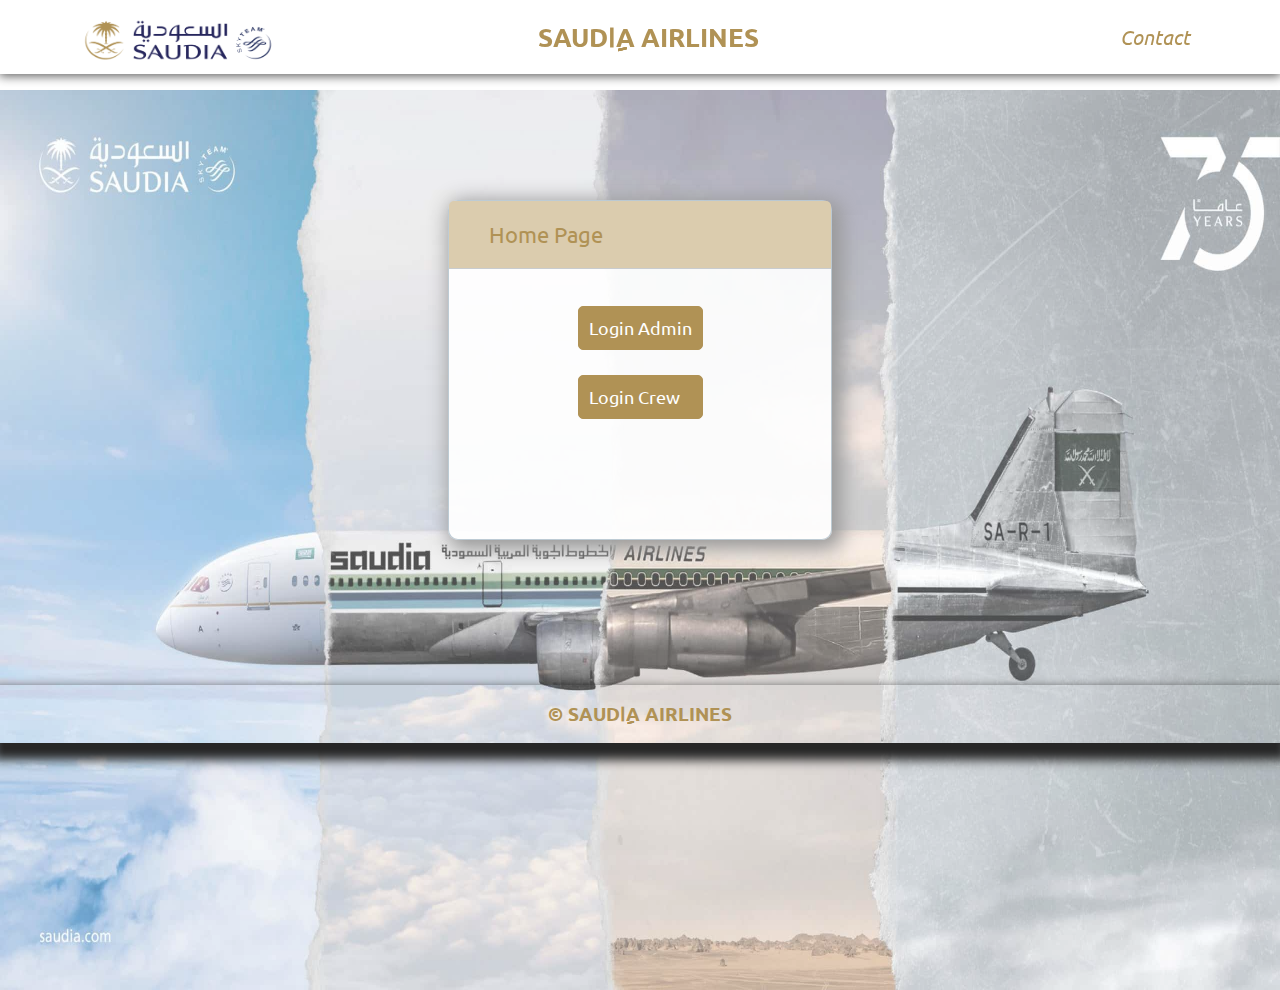
<file: index.html>
<!DOCTYPE html>
<html lang="en">

<head>
    <meta charset="UTF-8" />
    <meta http-equiv="X-UA-Compatible" content="IE=edge" />
    <meta name="viewport" content="width=device-width, initial-scale=1.0" />
    <title>Login</title>
    <link rel="stylesheet" href="css/main.css" />
    <link rel="stylesheet" href="https://cdnjs.cloudflare.com/ajax/libs/font-awesome/4.7.0/css/font-awesome.min.css">

    <style>
        a {
            text-decoration: none;
        }
    </style>
</head>

<body>

    <img class="back-img" src="image/السعودية-scaled-1.jpg" alt="" srcset="">
    <header class="header2">
        <nav class="container">
            <img src="image/SaudiaLugo.png" alt="SaudiaLugo" width="200" height="50">
            <h1>SAUDIِِِِA AIRLINES</h1>


            <div class="dropdown">
                <button class="dropbtn">
          <i class="i1">Contact</i>
        </button>
                <div class="dropdown-content">
                    <a href="#"><i class="fa fa-comment-o"
              style="font-size:20px; display: inline; padding-right: 5px;"></i>Email</a>
                    <a href="#"><i class="fa fa-folder-open-o" style="font-size:20px"></i> Github</a>
                </div>
            </div>

        </nav>
    </header>


    <main>
        <div class="card-header">
            Home Page
        </div>
        <form>

            <a href="AdminLogin.html" class="input1 btn">Login Admin</a>
            <a href="CrewLogin.html" class="input1 btn">Login Crew</a>

            <br /><br />
        </form>

    </main>

    <footer class="login-footer">
        <nav class="container">
            <h3>© SAUDIِِِِA AIRLINES</h3>
        </nav>
    </footer>

</body>

</html>
</file>
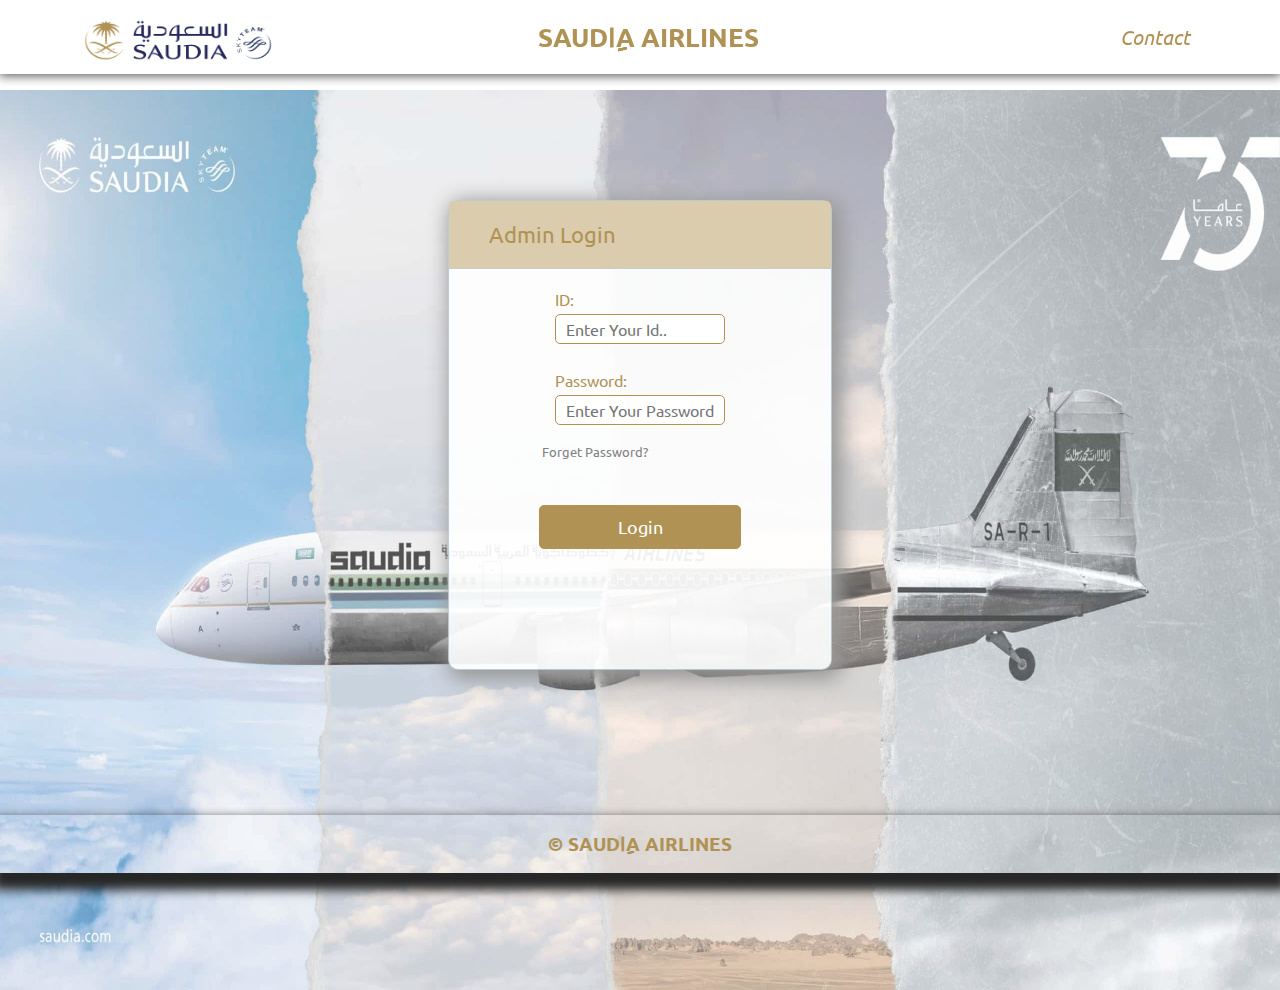
<file: AdminLogin.html>
<!DOCTYPE html>
<html lang="en">

<head>
    <meta charset="UTF-8" />
    <meta http-equiv="X-UA-Compatible" content="IE=edge" />
    <meta name="viewport" content="width=device-width, initial-scale=1.0" />
    <title>Login</title>
    <link rel="stylesheet" href="css/main.css" />
    <link rel="stylesheet" href="https://cdnjs.cloudflare.com/ajax/libs/font-awesome/4.7.0/css/font-awesome.min.css">
</head>

<body>

    <img class="back-img" src="image/السعودية-scaled-1.jpg" alt="" srcset="">
    <header class="header2">
        <nav class="container">
            <img src="image/SaudiaLugo.png" alt="SaudiaLugo" width="200" height="50">
            <h1>SAUDIِِِِA AIRLINES</h1>


            <div class="dropdown">
                <button class="dropbtn">
          <i class="i1">Contact</i>
        </button>
                <div class="dropdown-content">
                    <a href="#"><i class="fa fa-comment-o"
              style="font-size:20px; display: inline; padding-right: 5px;"></i>Email</a>
                    <a href="#"><i class="fa fa-folder-open-o" style="font-size:20px"></i> Github</a>

                </div>
            </div>

        </nav>
    </header>


    <main>
        <div class="card-header">
            Admin Login
        </div>
        <!-- alert -->
        <div class="alert" id="alert">
            <span class="closebtn">&times;</span>
        </div>


        <form method="POST" action="php/login.inc.php">
            <!-- <h1>Admin Login</h1> -->

            <div>
                <label class="label1">ID:</label>
                <input type="text" id="id" placeholder="Enter Your Id.." name="id" />
            </div>

            <div>
                <label class="label1">Password:</label>
                <input type="password" id="password" placeholder="Enter Your Password.." name="password" />
            </div>

            <a href="">Forget Password?</a>
            <br />

            <button class="input1" type="submit" value="Login" id="submit">Login</button>

            <br /><br />
        </form>

    </main>

    <footer class="login-footer">
        <nav class="container">
            <h3>© SAUDIِِِِA AIRLINES</h3>
        </nav>
    </footer>
    <script src="JavaScript/Admin-Login.js"></script>
</body>

</html>
</file>
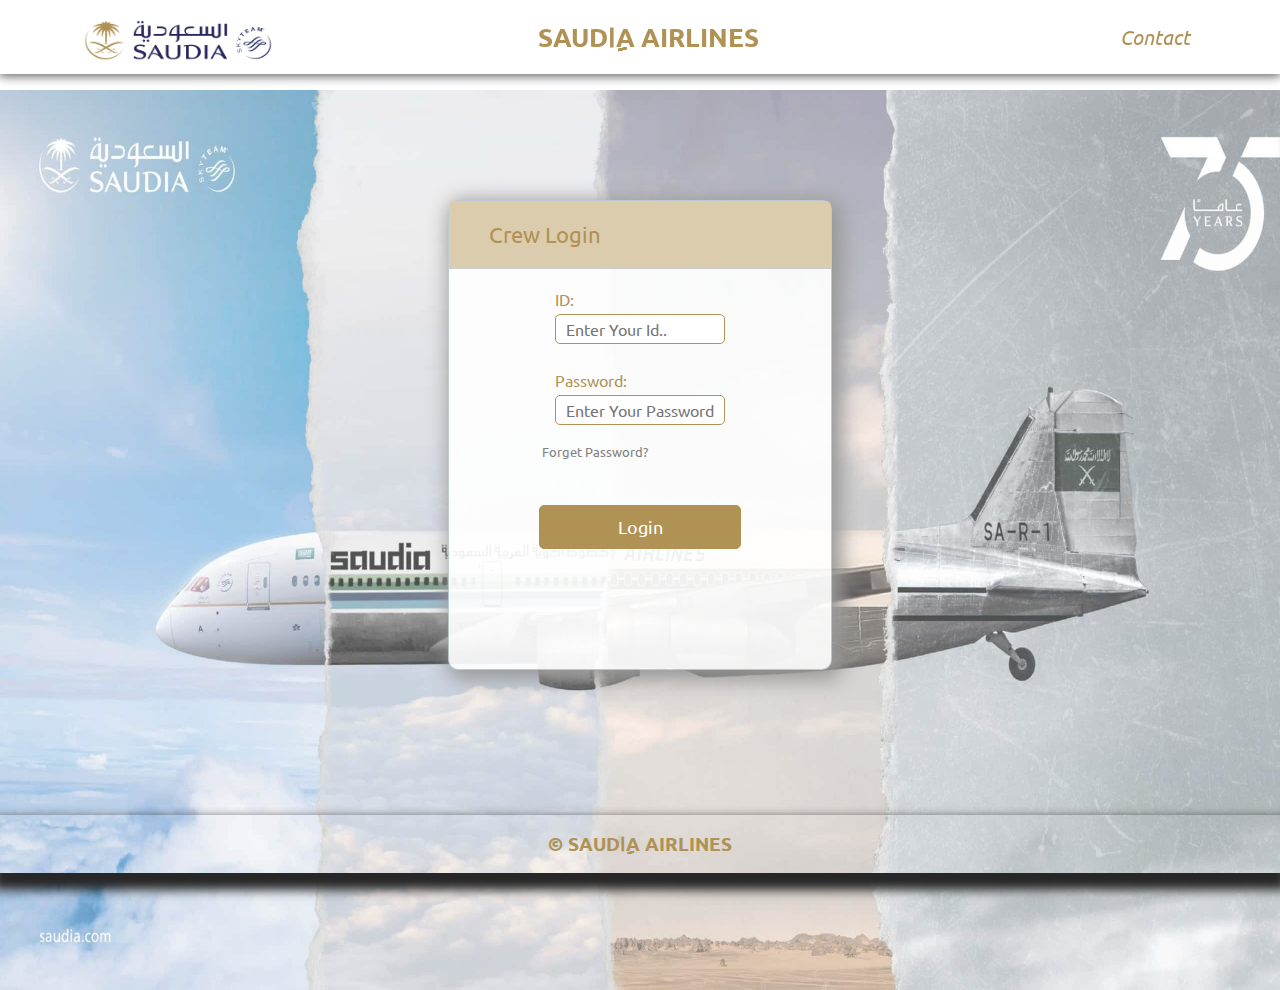
<file: CrewLogin.html>
<!DOCTYPE html>
<html lang="en">

<head>
    <meta charset="UTF-8" />
    <meta http-equiv="X-UA-Compatible" content="IE=edge" />
    <meta name="viewport" content="width=device-width, initial-scale=1.0" />
    <title>Login</title>
    <link rel="stylesheet" href="css/main.css" />
    <link rel="stylesheet" href="https://cdnjs.cloudflare.com/ajax/libs/font-awesome/4.7.0/css/font-awesome.min.css">
</head>

<body>

    <img class="back-img" src="image/السعودية-scaled-1.jpg" alt="" srcset="">
    <header class="header2">
        <nav class="container">
            <img src="image/SaudiaLugo.png" alt="SaudiaLugo" width="200" height="50">
            <h1>SAUDIِِِِA AIRLINES</h1>


            <div class="dropdown">
                <button class="dropbtn">
            <i class="i1">Contact</i>
          </button>
                <div class="dropdown-content">
                    <a href="#"><i class="fa fa-comment-o" style="font-size:20px; display: inline; padding-right: 5px;"></i>Email</a>
                    <a href="#"><i class="fa fa-folder-open-o"style="font-size:20px"></i> Github</a>

                </div>
            </div>

        </nav>
    </header>


    <main>
        <div class="card-header">
            Crew Login
        </div>
        <!-- alert -->
        <div class="alert" id="alert">
            <span class="closebtn">&times;</span>
        </div>


        <form method="POST" action="php/login.inc.php">
            <!-- <h1>Crew Login</h1> -->

            <div>
                <label class="label1">ID:</label>
                <input type="text" id="id" placeholder="Enter Your Id.." name="id" />
            </div>

            <div>
                <label class="label1">Password:</label>
                <input type="password" id="password" placeholder="Enter Your Password.." name="password" />
            </div>

            <a href="">Forget Password?</a>
            <br />

            <button class="input1" type="submit" value="Login" id="submit">Login</button>

            <br /><br />
        </form>

    </main>

    <footer class="login-footer">
        <nav class="container">
            <h3>© SAUDIِِِِA AIRLINES</h3>
        </nav>
    </footer>
    <script src="JavaScript/Crew-Login.js"></script>
</body>

</html>
</file>
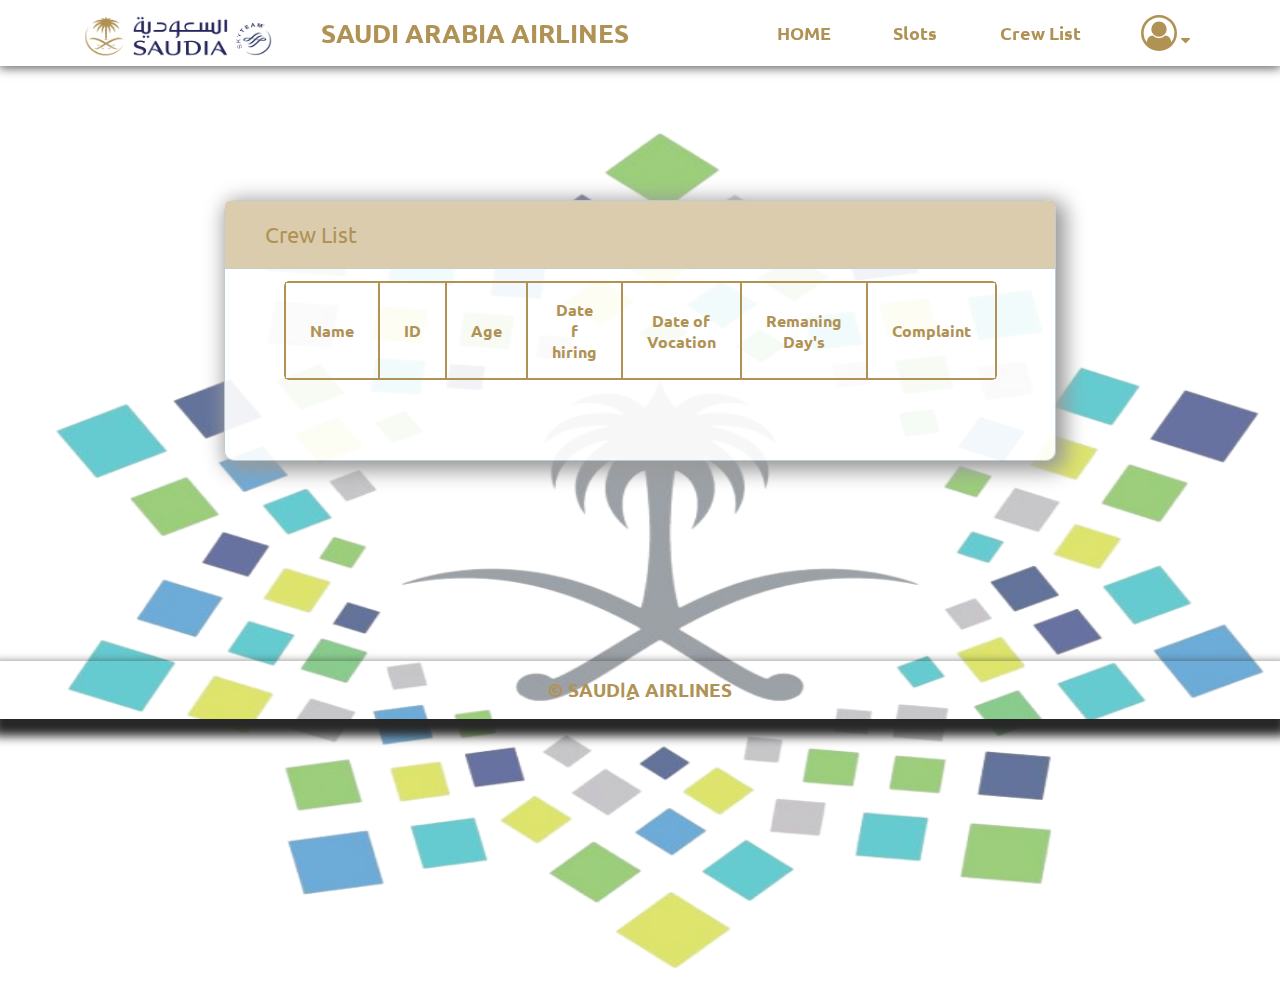
<file: html/AdminControl.html>
<!DOCTYPE html>
<html lang="en">

<head>
    <meta charset="UTF-8" />
    <meta http-equiv="X-UA-Compatible" content="IE=edge" />
    <meta name="viewport" content="width=device-width, initial-scale=1.0" />
    <title>Table arrangement</title>
    <link rel="stylesheet" href="../css/main.css" />
    <link rel="stylesheet" href="https://cdnjs.cloudflare.com/ajax/libs/font-awesome/4.7.0/css/font-awesome.min.css" />
</head>

<body>
    <img class="back-img" src="../image/image-removebg.png" alt="" srcset="" />
    <header class="header1">
        <nav class="container">
            <img src="../image/SaudiaLugo.png" alt="SaudiaLugo" width="200" height="50" />
            <h1>SAUDI ARABIA AIRLINES</h1>
            <a href="ProfileAdmin.html">HOME</a>
            <a href="TableArrangement.html">Slots</a>
            <a href="AdminControl.html">Crew List</a>

            <div class="dropdown">
                <button class="dropbtn">
          <i class="fa fa-user-circle-o" style="font-size: 36px"></i>
          <i class="fa fa-caret-down"></i>
        </button>
                <div class="dropdown-content">
                    <a href="ProfileAdmin.html"><i class="fa fa-info"
                    style="font-size: 20px; display: inline; padding-right: 5px"> Profile</i></a>
                    <a href="../index.html"><i class="fa fa-sign-out"     style="font-size: 20px; display: inline; padding-right: 5px"></i> Logout</a>
                </div>
            </div>
        </nav>
    </header>

    <main class="main1">
        <div class="card-header">
            Crew List
        </div>
        <table id="Table1">
            <tbody>

                <tr>
                    <th>Name</th>
                    <th>ID</th>
                    <th>Age</th>
                    <th>Date f hiring</th>
                    <th>Date of Vocation</th>
                    <th>Remaning Day's</th>
                    <th>Complaint</th>
                </tr>

            </tbody>

        </table>

    </main>

    <footer>
        <nav class="container">
            <h3>© SAUDIِِِِA AIRLINES</h3>
        </nav>
    </footer>

    <script src="../JavaScript/adminControl.js"></script>
</body>

</html>
</file>
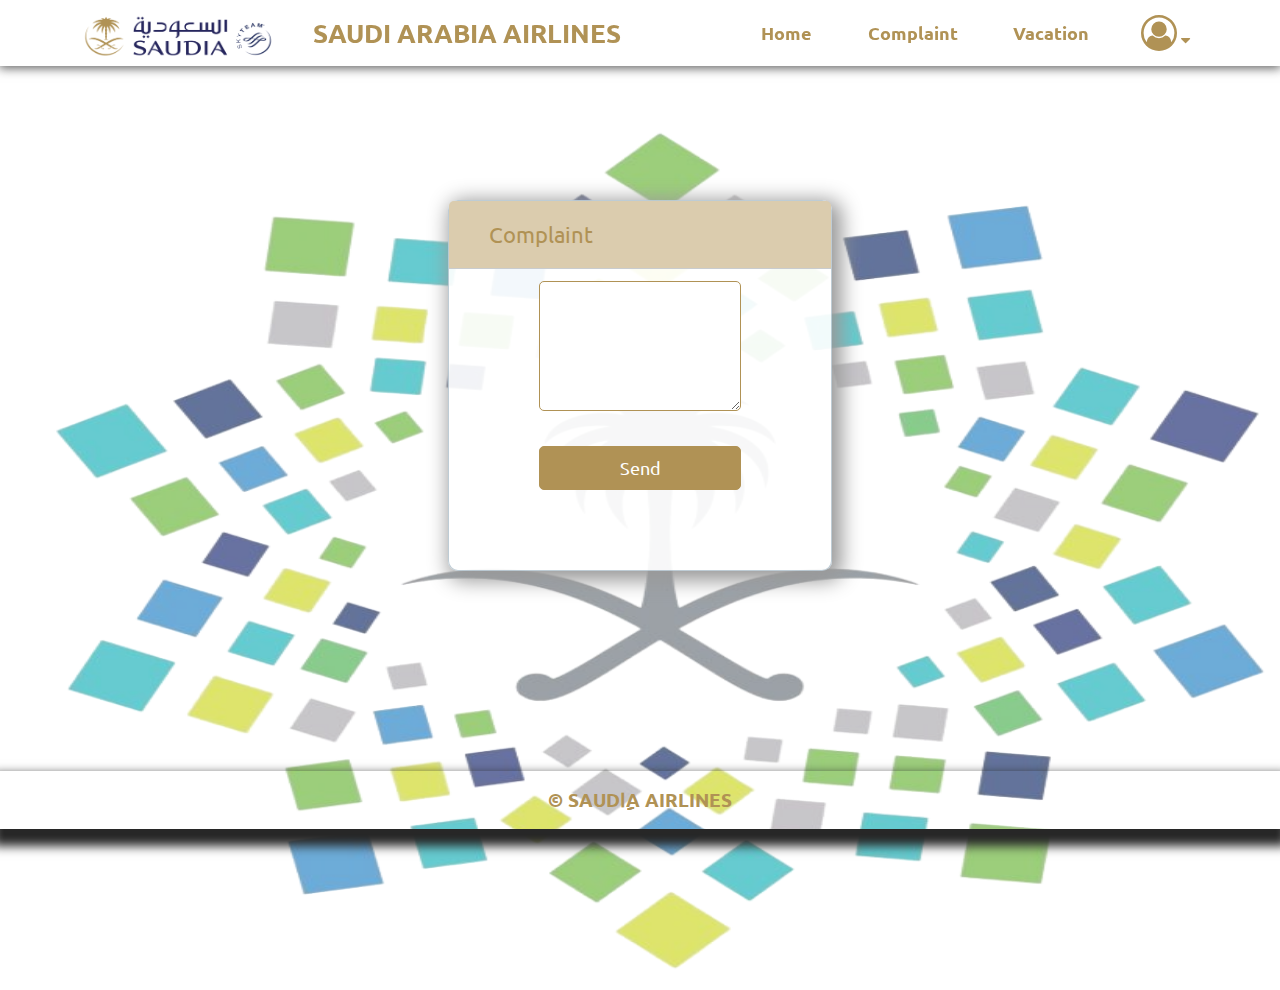
<file: html/Complaint.html>
<!DOCTYPE html>
<html lang="en">

<head>
    <meta charset="UTF-8">
    <meta http-equiv="X-UA-Compatible" content="IE=edge">
    <meta name="viewport" content="width=device-width, initial-scale=1.0">
    <title>Comolaint</title>
    <link rel="stylesheet" href="../css/main.css">
    <link rel="stylesheet" href="https://cdnjs.cloudflare.com/ajax/libs/font-awesome/4.7.0/css/font-awesome.min.css">
</head>

<body>
    <img class="back-img" src="../image/image-removebg.png" alt="" srcset="" />
    <header class="header1">
        <nav class="container">
            <img src="../image/SaudiaLugo.png" alt="SaudiaLugo" width="200" height="50" />
            <h1>SAUDI ARABIA AIRLINES</h1>
            <a href="Profile.html">Home</a>
            <a href="Complaint.html">Complaint</a>
            <a href="SendRequest.html">Vacation</a>

            <div class="dropdown">
                <button class="dropbtn"><i class="fa fa-user-circle-o" style="font-size:36px"></i>
                  <i class="fa fa-caret-down"></i>
                </button>
                <div class="dropdown-content">
                    <a href="Profile.html"><i class="fa fa-info" style="font-size: 20px; display: inline; padding-right: 5px" ></i >Profile</a>
                    <a href="../index.html"><i class="fa fa-sign-out" style="font-size: 20px; display: inline; padding-right: 5px"></i>Logout</a >
        
                </div>
              </div>
            
        </nav>
    </header>
    
   <main>
    <div class="card-header">
    Complaint
    </div>

     <form>

  
  <!-- <input type="text" id="comp" placeholder="Enter Your Comolaint.." name="comp"><br><br> -->

  <textarea id="w3review" name="w3review" rows="6" cols="50">
    </textarea>

  <button input class="input1" type="submit" value="Send">Send</button>
</form>
  </main>

  <footer>
    <nav class="container">
        <h3>© SAUDIِِِِA AIRLINES</h3>     
    </nav>
</footer>
</body>
</html>
</file>
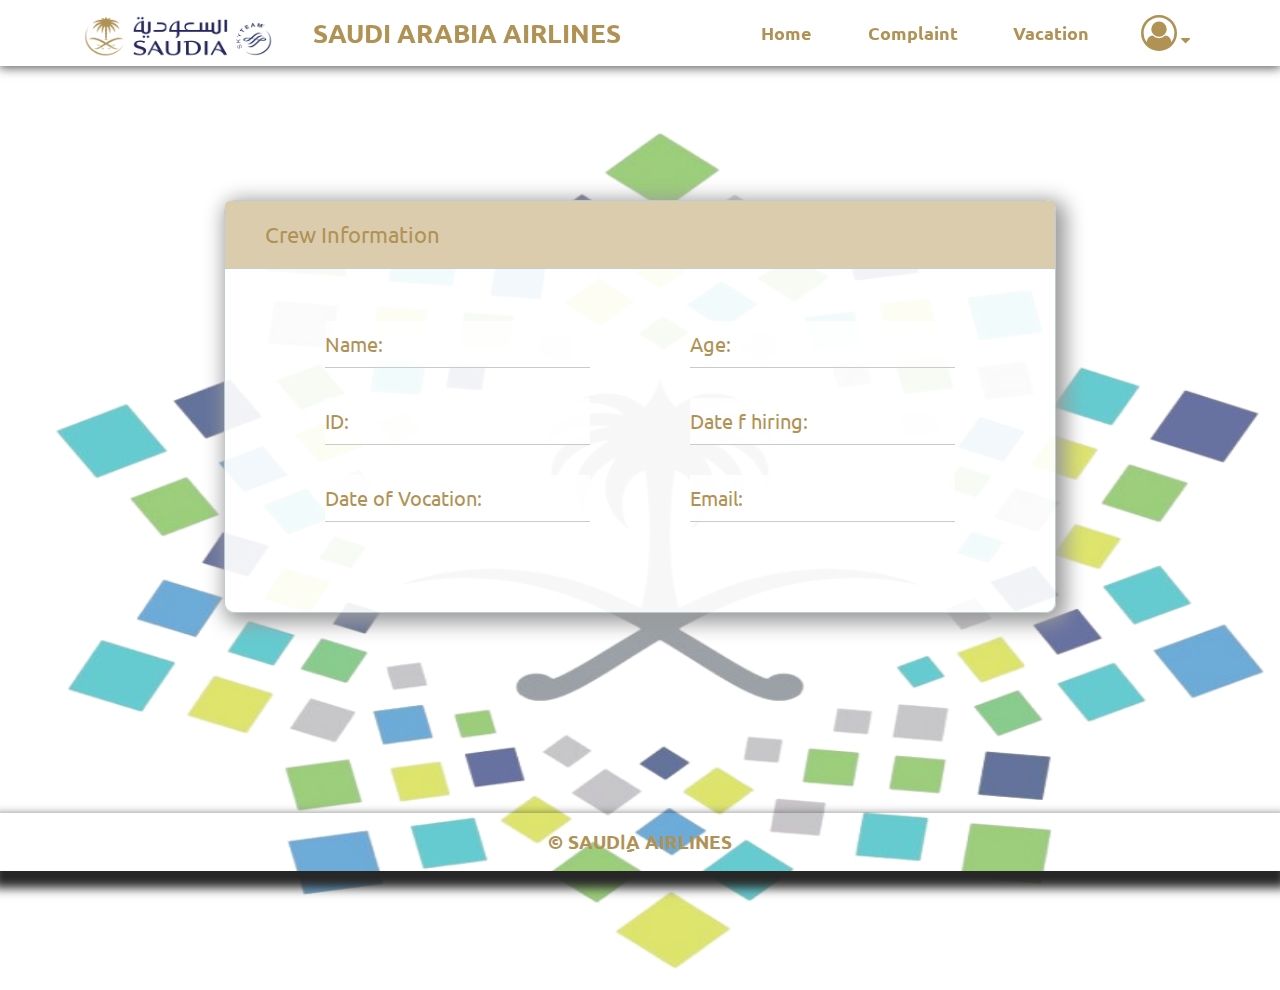
<file: html/Profile.html>
<!DOCTYPE html>
<html lang="en">
  <head>
    <meta charset="UTF-8" />
    <meta http-equiv="X-UA-Compatible" content="IE=edge" />
    <meta name="viewport" content="width=device-width, initial-scale=1.0" />
    <title>Profile</title>
    <link rel="stylesheet" href="../css/main.css" />
    <link
      rel="stylesheet"
      href="https://cdnjs.cloudflare.com/ajax/libs/font-awesome/4.7.0/css/font-awesome.min.css"
    />
  </head>
  <body>
    <img class="back-img" src="../image/image-removebg.png" alt="" srcset="" />
    <header class="header1">
      <nav class="container">
        <img src="../image/SaudiaLugo.png" alt="SaudiaLugo" width="200" height="50" />
        <h1>SAUDI ARABIA AIRLINES</h1>
        <a href="Profile.html">Home</a>
        <a href="Complaint.html">Complaint</a>
        <a href="SendRequest.html">Vacation</a>

        <div class="dropdown">
          <button class="dropbtn">
            <i class="fa fa-user-circle-o" style="font-size: 36px"></i>
            <i class="fa fa-caret-down"></i>
          </button>
          <div class="dropdown-content">
            <a href="Profile.html" ><i class="fa fa-info" style="font-size: 20px; display: inline; padding-right: 5px" ></i >Profile</a>
              <a href="../index.html"><i class="fa fa-sign-out" style="font-size: 20px"></i> Logout</a >
          </div>
        </div>
      </nav>
    </header>

    <main class="main1">
      <div class="card-header">
        Crew Information
      </div>

      <div class="grid-container">
        <div class="item1" id="name">Name:</div>
        <div class="item2" id="age">Age:</div>
        <div class="item3" id="id">ID:</div>
        <div class="item4" id="Hdate">Date f hiring:</div>
        <div class="item5" id="Vdate">Date of Vocation: </div>
        <div class="item6" id="email">Email: </div>
      </div>
    </main>

    <footer>
      <nav class="container">
        <h3>© SAUDIِِِِA AIRLINES</h3>
      </nav>
    </footer>
  
    <script src="../JavaScript/profile.js"></script>
  </body>
</html>
</file>
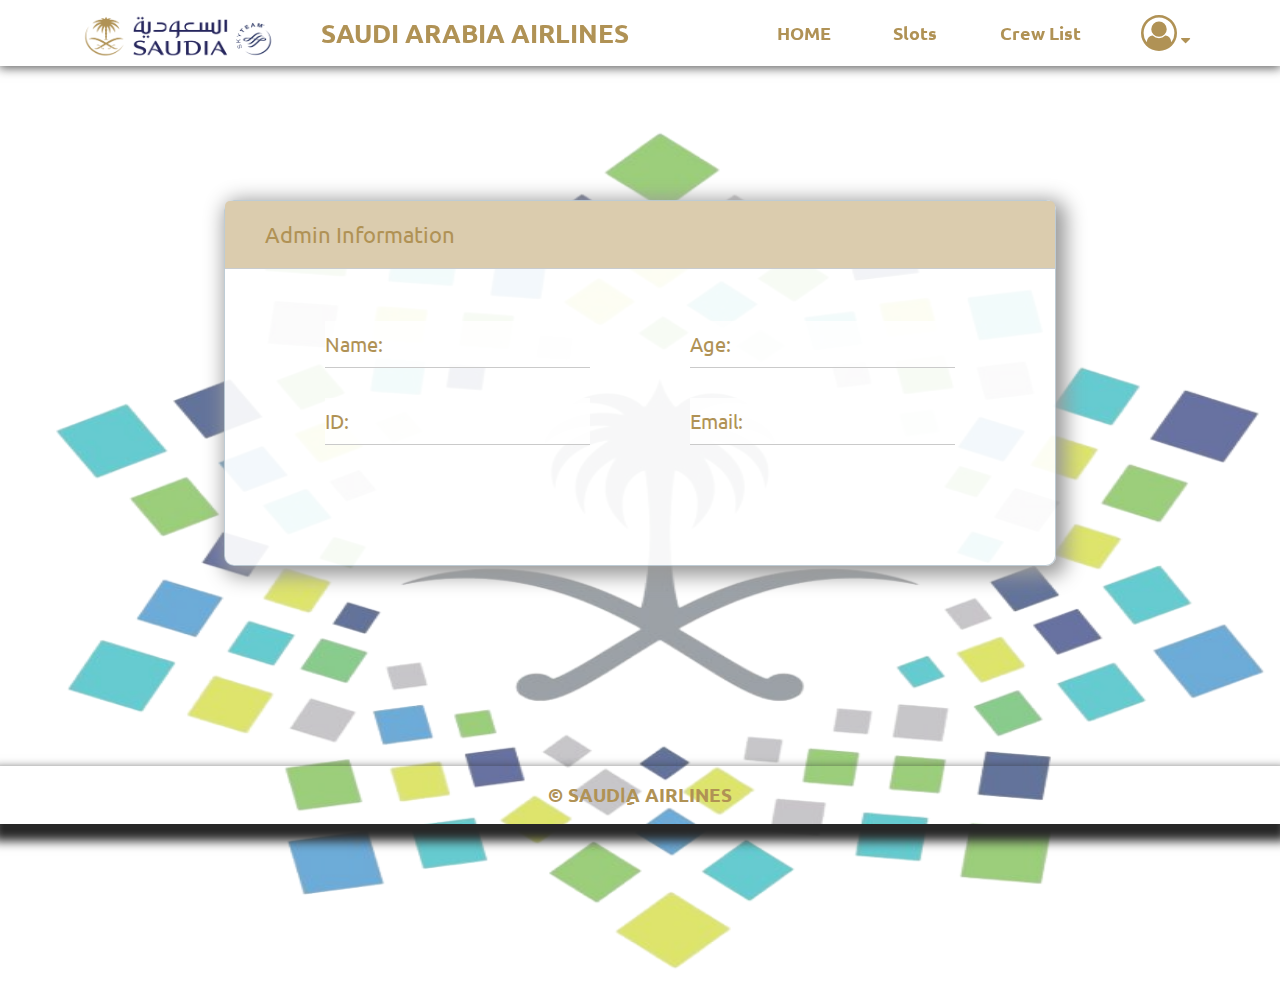
<file: html/ProfileAdmin.html>
<!DOCTYPE html>
<html lang="en">

<head>
    <meta charset="UTF-8" />
    <meta http-equiv="X-UA-Compatible" content="IE=edge" />
    <meta name="viewport" content="width=device-width, initial-scale=1.0" />
    <title>Profile-admin</title>
    <link rel="stylesheet" href="../css/main.css" />
    <link rel="stylesheet" href="https://cdnjs.cloudflare.com/ajax/libs/font-awesome/4.7.0/css/font-awesome.min.css" />
</head>

<body>

    <img class="back-img" src="../image/image-removebg.png" alt="" srcset="" />
    <header class="header1">
        <nav class="container">
            <img src="../image/SaudiaLugo.png" alt="SaudiaLugo" width="200" height="50" />
            <h1>SAUDI ARABIA AIRLINES</h1>
            <a href="ProfileAdmin.html">HOME</a>

            <a href="TableArrangement.html">Slots</a>
            <a href="AdminControl.html">Crew List</a>

            <div class="dropdown">
                <button class="dropbtn">
          <i class="fa fa-user-circle-o" style="font-size: 36px"></i>
          <i class="fa fa-caret-down"></i>
        </button>
                <div class="dropdown-content">
                    <a href="ProfileAdmin.html"><i class="fa fa-info"
            style="font-size: 20px; display: inline; padding-right: 5px"> Profile</i></a>
                    <a href="../index.html"><i class="fa fa-sign-out" style="font-size: 20px"></i> Logout</a>
                </div>
            </div>
        </nav>
    </header>

    <!-- profile -->
    <main class="main1">
        <div class="card-header">
            Admin Information
        </div>

        <div class="grid-container">
            <div id="name" class="item1">Name: </div>
            <div id="age" class="item2">Age: </div>
            <div id="id" class="item3">ID: </div>
            <div id="email" class="item4">Email: </div>
        </div>
    </main>

    <footer>
        <nav class="container">
            <h3>© SAUDIِِِِA AIRLINES</h3>
        </nav>
    </footer>

    <script src="../JavaScript/adminProfile.js"></script>
</body>

</html>
</file>
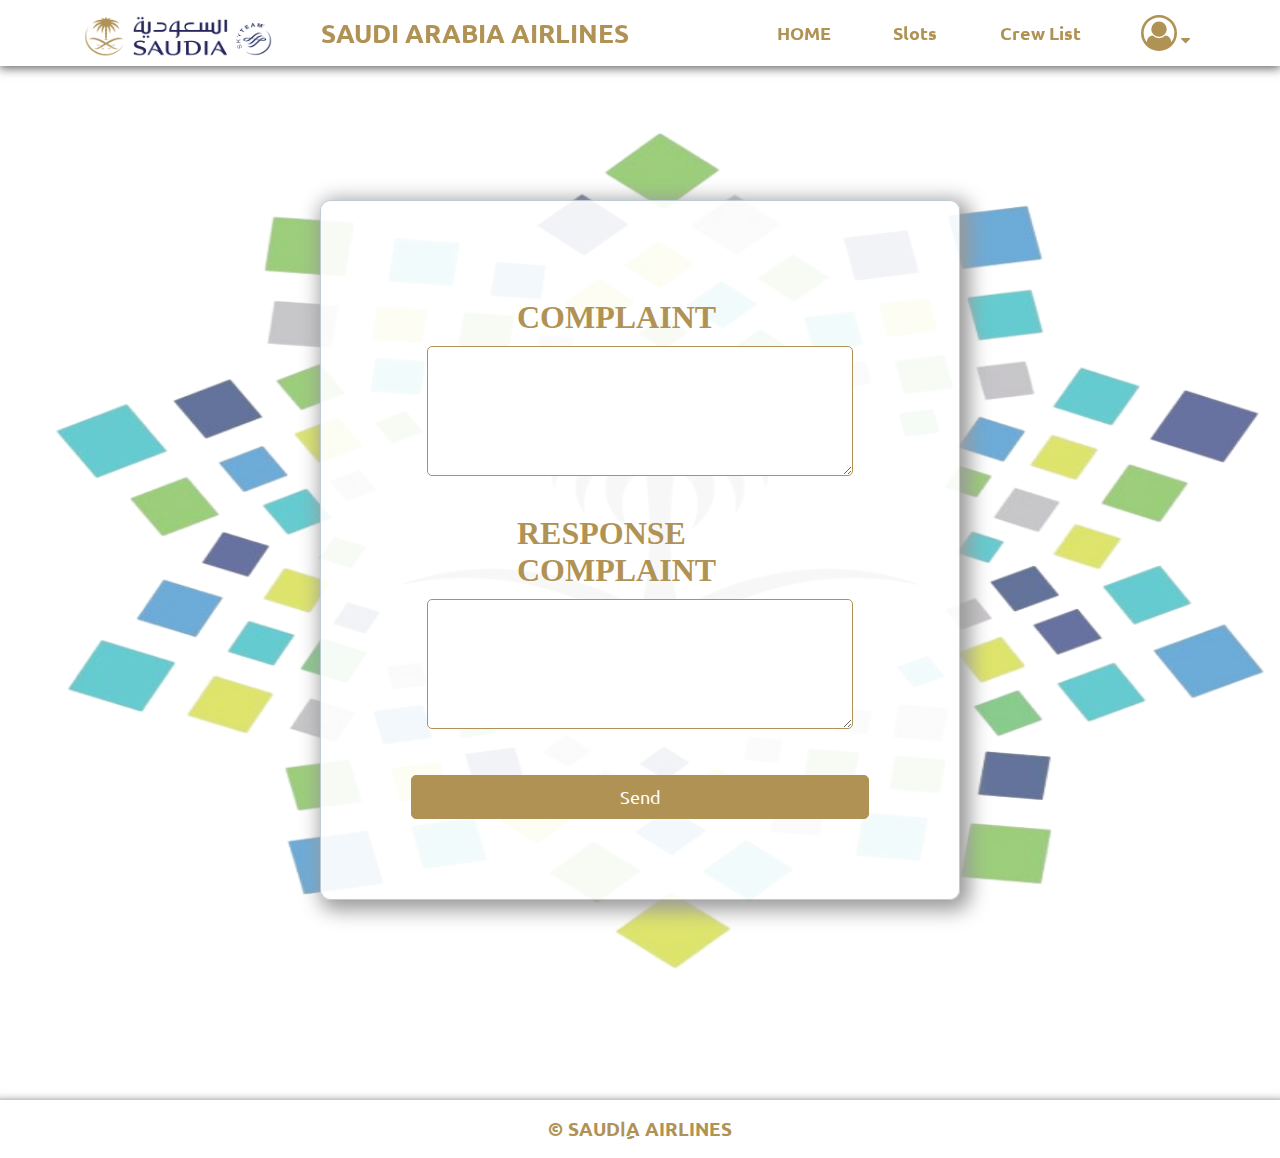
<file: html/RespComplaint .html>
<!DOCTYPE html>
<html lang="en">
<head>
    <meta charset="UTF-8">
    <meta http-equiv="X-UA-Compatible" content="IE=edge">
    <meta name="viewport" content="width=device-width, initial-scale=1.0">
    <title>Resp-Comolaint</title>
    <link rel="stylesheet" href="../css/main.css">
    <link rel="stylesheet" href="https://cdnjs.cloudflare.com/ajax/libs/font-awesome/4.7.0/css/font-awesome.min.css">
</head>
<body>
  <img class="back-img" src="../image/image-removebg.png" alt="" srcset="" />
    <header class="header1">
        <nav class="container">
          <img src="../image/SaudiaLugo.png" alt="SaudiaLugo" width="200" height="50" />
            <h1>SAUDI ARABIA AIRLINES</h1> 
            <a href="ProfileAdmin.html">HOME</a>
            <a href="Table arrangement.html">Slots</a>
            <a href="AdminControl.html">Crew List</a>
      
            <div class="dropdown">
                <button class="dropbtn"><i class="fa fa-user-circle-o" style="font-size:36px"></i>
                  <i class="fa fa-caret-down"></i>
                </button>
                <div class="dropdown-content">
                  <a href="ProfileAdmin.html" ><i class="fa fa-info" style="font-size: 20px; display: inline; padding-right: 5px" >Profile</i ></a>
                    <a href="../index.html"><i class="fa fa-sign-out" style="font-size: 20px"></i> Logout</a >
        
                </div>
              </div>
            
        </nav>
    </header>
    
   <main class="main2">
     <form>
       <div>
    <h1>COMPLAINT</h1>
  <!-- <input type="text" id="comp" placeholder="Enter Your Comolaint.." name="comp"><br><br> -->
  <textarea id="w3review" name="w3review" rows="6" cols="50">
    </textarea>
  </div>

  <div>
    <h1>RESPONSE COMPLAINT</h1>
 
    <textarea id="w3review" name="w3review" rows="6" cols="50">
      </textarea>
    </div>
  <button input class="input1" type="submit" value="Send">Send</button>
</form>
  </main>

  <footer>
    <nav class="container">
        <h3>© SAUDIِِِِA AIRLINES</h3>     
    </nav>
</footer>
</body>
</html>
</file>
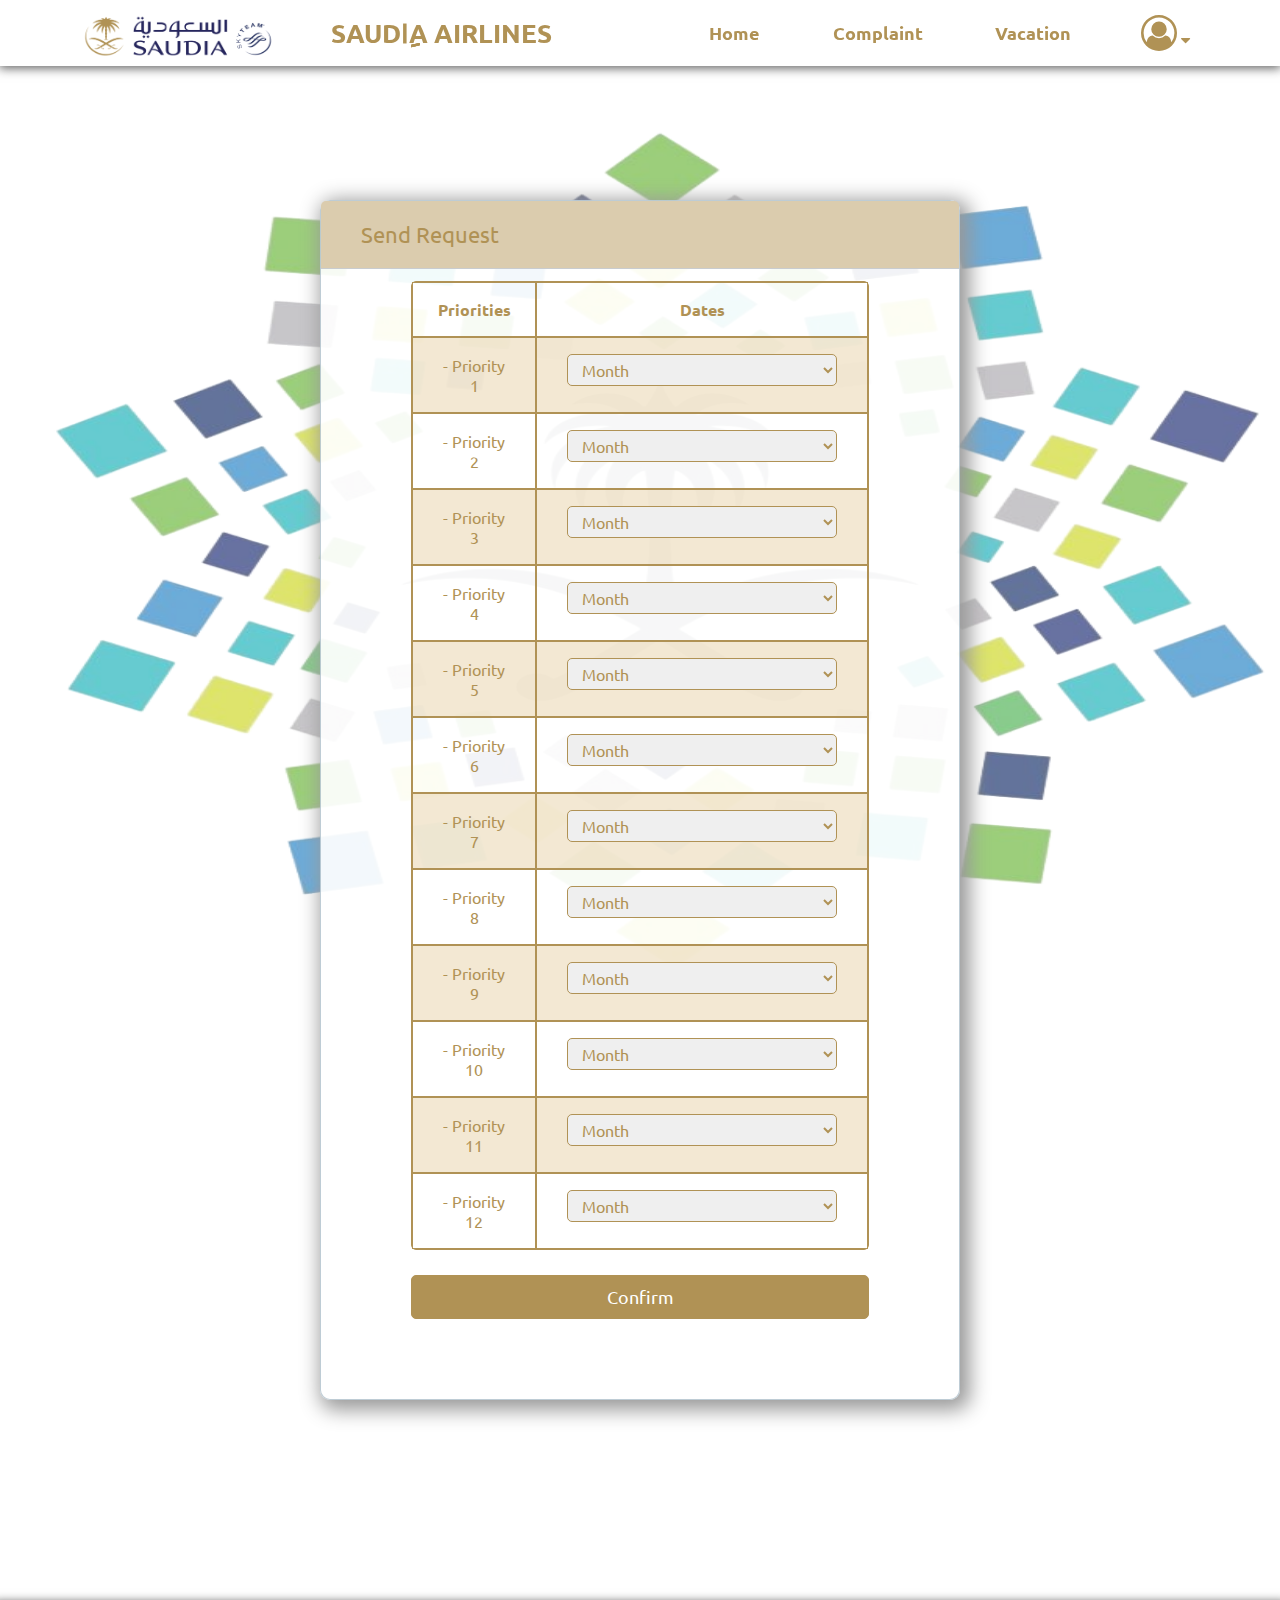
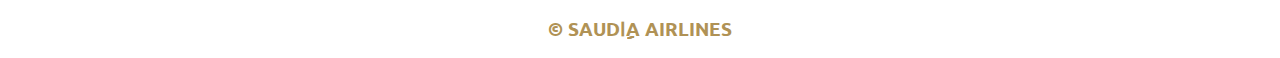
<file: html/SendRequest.html>
<!DOCTYPE html>
<html lang="en">

<head>
    <meta charset="UTF-8" />
    <meta http-equiv="X-UA-Compatible" content="IE=edge" />
    <meta name="viewport" content="width=device-width, initial-scale=1.0" />
    <title>SendRequest</title>
    <link rel="stylesheet" href="../css/main.css" />
    <link rel="stylesheet" href="https://cdnjs.cloudflare.com/ajax/libs/font-awesome/4.7.0/css/font-awesome.min.css" />
</head>

<body>
    <img class="back-img" src="../image/image-removebg.png" alt="" srcset="" />
    <header class="header1">
        <nav class="container">
            <img src="../image/SaudiaLugo.png" alt="SaudiaLugo" width="200" height="50" />
            <h1>SAUDIِِِِA AIRLINES</h1>
            <a href="Profile.html">Home</a>
            <a href="Complaint.html">Complaint</a>
            <a href="SendRequest.html">Vacation</a>

            <div class="dropdown">
                <button class="dropbtn">
          <i class="fa fa-user-circle-o" style="font-size: 36px"></i>
          <i class="fa fa-caret-down"></i>
        </button>
                <div class="dropdown-content">
                    <a href="Profile.html"><i class="fa fa-info"
              style="font-size: 20px; display: inline; padding-right: 5px"></i>Profile</a>
                    <a href="../index.html"><i class="fa fa-sign-out" style="font-size: 20px"></i> Logout</a>
                </div>
            </div>
        </nav>
    </header>

    <main class="main2">
        <div class="card-header">
            Send Request
        </div>
        <div class="alert" id="alert">
            <span class="closebtn">&times;</span>

        </div>
        <form method="POST">
            <table id="Table1">
                <tbody id="MonthList">
                    <tr>
                        <th>Priorities</th>
                        <th>Dates</th>
                    </tr>
                </tbody>
            </table>
            <button class="input1" type="submit" value="Confirm" id="submit">
        Confirm
      </button>
        </form>
    </main>

    <footer class="footer1">
        <nav class="container">
            <h3>© SAUDIِِِِA AIRLINES</h3>
        </nav>
    </footer>

    <script src="../JavaScript/main1.js"></script>
</body>

</html>
</file>
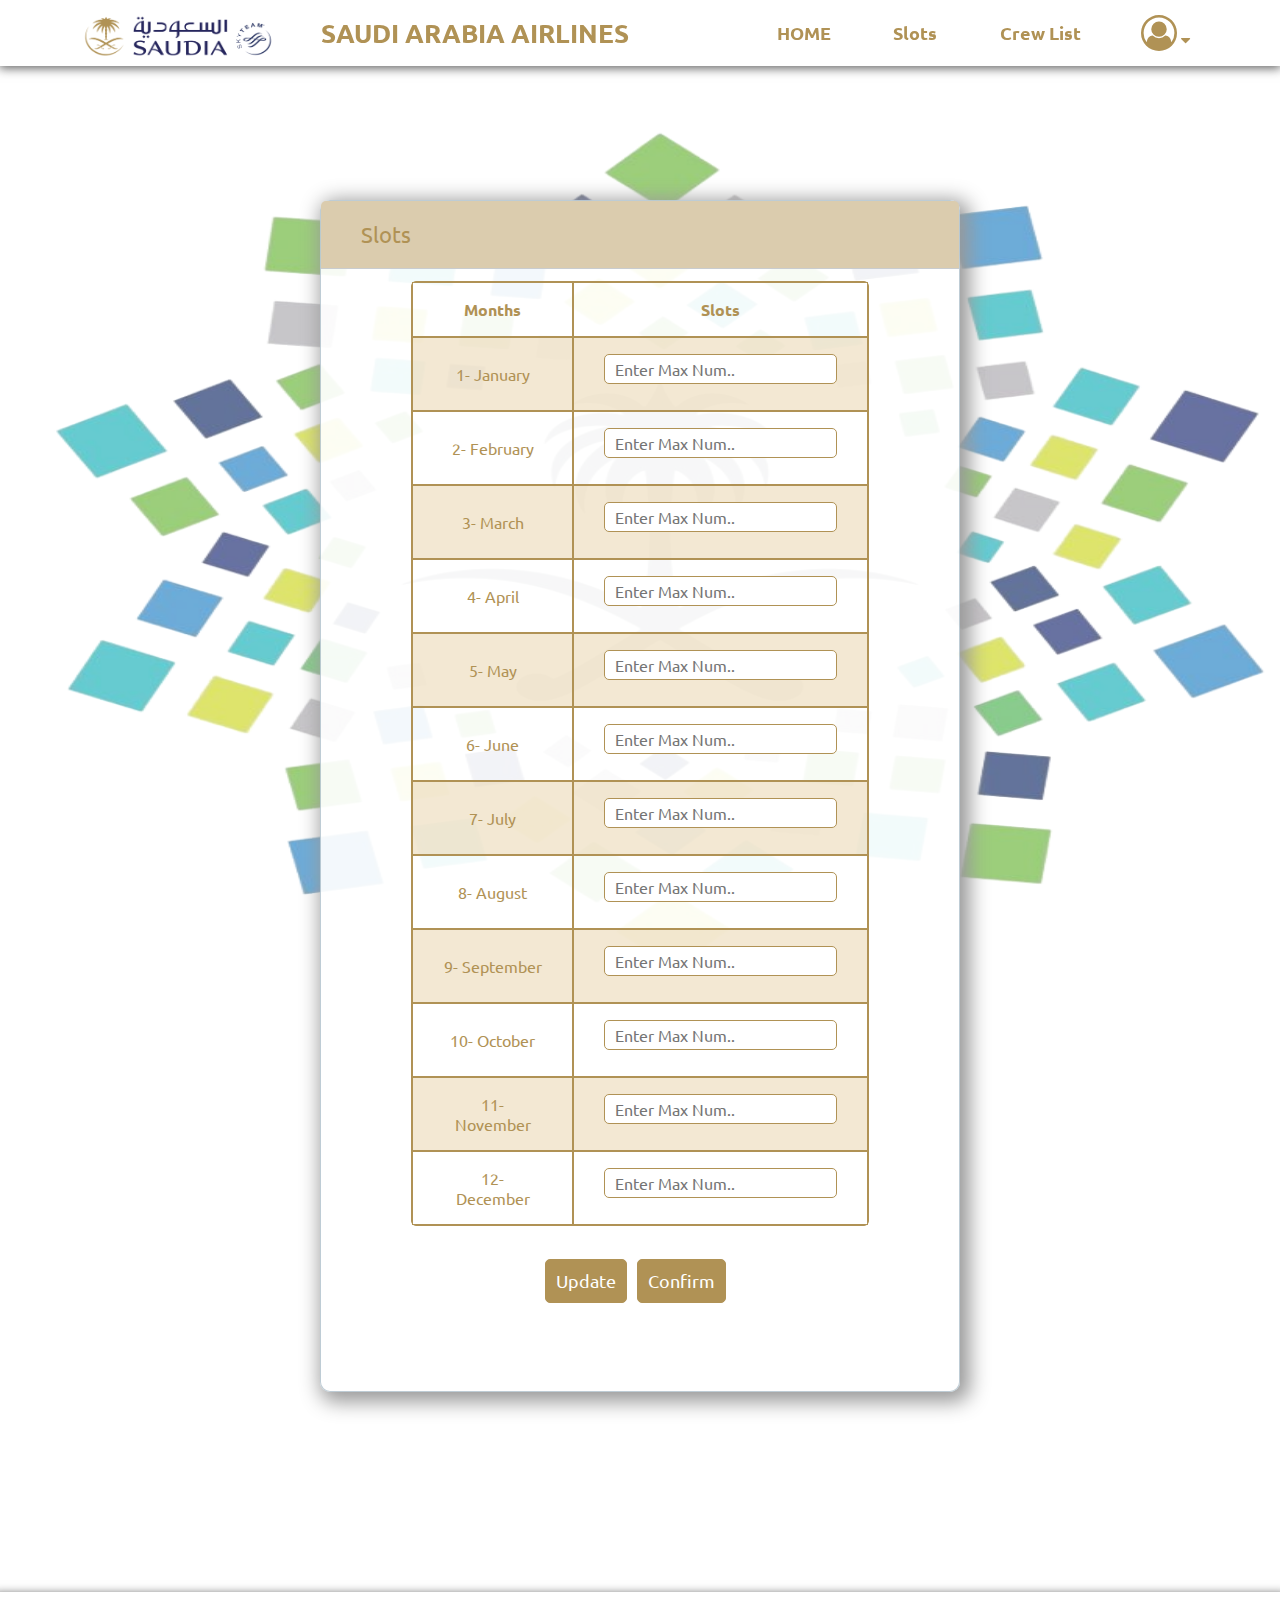
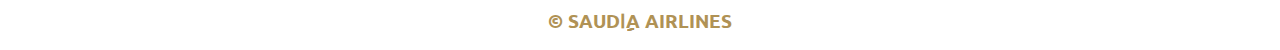
<file: html/Table arrangement.html>
<!DOCTYPE html>
<html lang="en">

<head>
    <meta charset="UTF-8">
    <meta http-equiv="X-UA-Compatible" content="IE=edge">
    <meta name="viewport" content="width=device-width, initial-scale=1.0">
    <title>Table arrangement</title>
    <link rel="stylesheet" href="../css/main.css">
    <link rel="stylesheet" href="https://cdnjs.cloudflare.com/ajax/libs/font-awesome/4.7.0/css/font-awesome.min.css">
</head>

<body>
    <img class="back-img" src="../image/image-removebg.png" alt="" srcset="" />
    <header class="header1">
        <nav class="container">
            <img src="../image/SaudiaLugo.png" alt="SaudiaLugo" width="200" height="50" />
            <h1>SAUDI ARABIA AIRLINES</h1>
            <a href="ProfileAdmin.html">HOME</a>

            <a href="Table arrangement.html">Slots</a>
            <a href="AdminControl.html">Crew List</a>

            <div class="dropdown">
                <button class="dropbtn"><i class="fa fa-user-circle-o" style="font-size:36px"></i>
          <i class="fa fa-caret-down"></i>
        </button>
                <div class="dropdown-content">
                    <a href="ProfileAdmin.html"><i class="fa fa-info" style="font-size: 20px; display: inline; padding-right: 5px" > Profile</i ></a>
                    <a href="../index.html"><i class="fa fa-sign-out" style="font-size: 20px"></i> Logout</a >

        </div>
      </div>

    </nav>
  </header>

  <main class="main2">
    <div class="card-header">
      Slots
      </div>
    <div class="alert" id="alert">
      <span class="closebtn">&times;</span>
      
    </div>
    <form >
    <table id="Table1">
      <tbody>
      <tr>
        <th>Months</th>
        <th>Slots</th>
      </tr>
    </tbody>
    </table>
    <div class="div1">
    <button class="input1" type="reset" value="Update">Update</button>
    <button class="input1" type="submit" id="submit" value="Confirm">Confirm</button>
  </div>
</form>
  </main>
  
<footer >
  <nav class="container">
    <h3>© SAUDIِِِِA AIRLINES</h3>
  </nav>
</footer>

<script src="../JavaScript/main.js"></script>
</body>

</html>
</file>
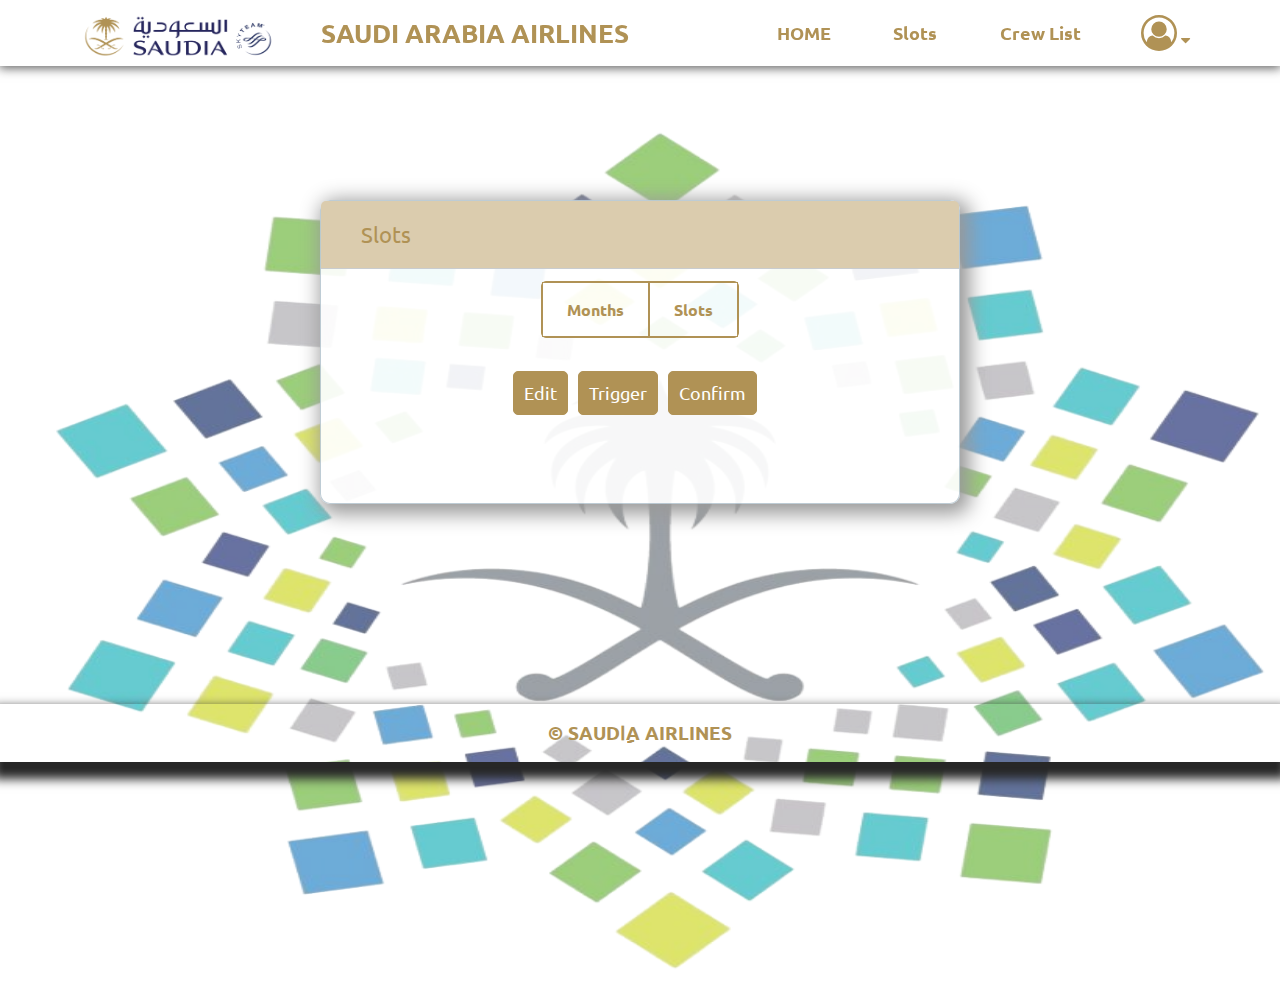
<file: html/TableArrangement.html>
<!DOCTYPE html>
<html lang="en">

<head>
    <meta charset="UTF-8">
    <meta http-equiv="X-UA-Compatible" content="IE=edge">
    <meta name="viewport" content="width=device-width, initial-scale=1.0">
    <title>Table arrangement</title>
    <link rel="stylesheet" href="../css/main.css">
    <link rel="stylesheet" href="https://cdnjs.cloudflare.com/ajax/libs/font-awesome/4.7.0/css/font-awesome.min.css">
</head>

<body>

    <img class="back-img" src="../image/image-removebg.png" alt="" srcset="" />

    <header class="header1">
        <nav class="container">
            <img src="../image/SaudiaLugo.png" alt="SaudiaLugo" width="200" height="50" />
            <h1>SAUDI ARABIA AIRLINES</h1>
            <a href="ProfileAdmin.html">HOME</a>

            <a href="Table arrangement.html">Slots</a>
            <a href="AdminControl.html">Crew List</a>

            <div class="dropdown">
                <button class="dropbtn"><i class="fa fa-user-circle-o" style="font-size:36px"></i>
          <i class="fa fa-caret-down"></i>
        </button>
                <div class="dropdown-content">
                    <a href="ProfileAdmin.html"><i class="fa fa-info"
              style="font-size: 20px; display: inline; padding-right: 5px"> Profile</i></a>
                    <a href="../index.html"><i class="fa fa-sign-out" style="font-size: 20px"></i> Logout</a>

                </div>
            </div>

        </nav>
    </header>

    <main class="main2">
        <div class="card-header">
            Slots
        </div>
        <div class="alert" id="alert">
            <span class="closebtn">&times;</span>
        </div>

        <form>

            <table id="Table1">

                <tbody>

                    <tr>
                        <th>Months</th>
                        <th>Slots</th>
                    </tr>

                </tbody>

            </table>

            <div class="div1">
                <button class="input1" type="button" id="edit" value="edit">Edit</button>
                <button class="input1" type="submit" id="Triger" value="Triger" name="Dis">Trigger</button>
                <button class="input1" type="submit" id="submit" value="Confirm">Confirm</button>
            </div>

        </form>

    </main>

    <footer>
        <nav class="container">
            <h3>© SAUDIِِِِA AIRLINES</h3>
        </nav>
    </footer>

    <script src="../JavaScript/slots.js"></script>
</body>

</html>
</file>
<file: css/main.css>
@import url("https://fonts.googleapis.com/css2?family=Poppins:wght@400;500;600;700&family=Ubuntu:wght@400;500;700&display=swap");
:root {
    scroll-padding-top: 110px;
}

* {
    padding: 0%;
    margin: 0%;
    font-family: "Ubuntu", "Poppins", sans-serif;
    box-sizing: border-box;
    scroll-behavior: smooth;
}

.input1 {
    background-color: #b09255;
    color: white;
    font-size: 18px;
}

.btn {
    padding: 10px;
    font-size: 16px;
    border: 1px solid #b09255;
    margin: auto;
    margin-top: 25px;
    width: 100%;
    border-radius: 5px;
    font-size: 18px;
    color: white;
    text-decoration: none;
}

.header1 {
    position: fixed;
    background-color: #ffffffee;
    padding: 5px 16px;
    box-shadow: 0px 1px 10px 1px #5c5c5c;
    top: 0%;
    right: 0%;
    left: 0%;
    z-index: 100;
}

.header2 {
    position: fixed;
    background-color: #ffffffee;
    padding: 12px 16px;
    box-shadow: 0px 1px 10px 1px #5c5c5c;
    top: 0%;
    right: 0%;
    left: 0%;
    z-index: 100;
}

.i1 {
    font-size: 20px;
}

.back-img {
    position: absolute;
    top: 10%;
    z-index: -999;
    background-repeat: no-repeat;
    background-size: 100%;
    width: 100%;
    height: 100%;
    opacity: 0.7;
    height: 100vh;
}

.container {
    width: 90%;
    margin: auto;
}

nav {
    display: flex;
    justify-content: space-between;
    align-items: center;
    align-content: center;
}

nav h1 {
    color: #b09255;
    font-size: 26px;
    margin-right: 100px;
    margin-left: 10px;
}

nav a {
    font-size: 18px;
    margin: 15px;
    color: #b09255;
    text-decoration: none;
    font-weight: bolder;
    transition: all 0.3s ease-in;
}

a:hover {
    color: black;
    transform: scale(1.3);
}

main {
    position: relative;
    border: 0.1px solid #52779060;
    border-radius: 10px;
    background-color: #ffffffea;
    width: 30%;
    padding: 80px 90px;
    margin: 200px auto;
    display: flex;
    flex-direction: column;
    align-items: center;
    box-shadow: 5px 5px 20px 5px #999999;
}

main .card-header {
    position: absolute;
    margin: 0;
    top: 0;
    color: #b09255;
    background-color: #dbccae;
    padding: 20px 40px;
    text-align: start;
    border-bottom: 1px solid #c9cccf;
    font-size: 1.4rem;
    width: 100%;
    border-top-left-radius: 5px;
    border-top-right-radius: 5px;
}

.main1 {
    width: 65%;
}

.main2 {
    width: 50%;
}

main h1 {
    padding: 10px 90px;
    font-family: Cambria, Cochin, Georgia, Times, "Times New Roman", serif;
    color: #b09255;
}

main input,
textarea,
select {
    color: black;
    font-size: 16px;
    width: 100%;
    padding: 4px 10px;
    border-radius: 5px;
    border: 1px solid #b09255;
    margin-bottom: 10px;
}

main select {
    color: #b09255;
    border-radius: 5px;
    border-spacing: 0;
    border: 1px solid #b09255;
    padding: 4px 10px;
    width: 30vh;
}

input,
select:focus {
    outline: none;
}

.label1 {
    color: #b09255;
    display: inline-block;
    margin-bottom: 5px;
}

table {
    border: 0.1px solid black;
    table-layout: auto;
}

form {
    display: flex;
    flex-direction: column;
    align-items: center;
}

form button {
    padding: 10px;
    font-size: 16px;
    border: 1px solid #b09255;
    margin: auto;
    margin-top: 25px;
    width: 100%;
    border-radius: 5px;
    font-size: 18px;
    color: white;
    text-decoration: none;
}

button:active {
    transform: scale(1.1);
}

footer {
    box-shadow: 0px 10px 10px 7px #272727;
    position: relative;
    padding: 16px 8px;
    bottom: 0%;
    right: 0%;
    left: 0%;
}

.login-footer {
    margin-top: -55px;
}

footer nav h3 {
    margin: auto;
    text-align: center;
    color: #b09255;
}

main div {
    padding: 8px 16px;
}

main a {
    font-size: 13px;
    margin-right: 45%;
    color: gray;
    text-decoration: none;
}

main table {
    color: #b09255;
    border-radius: 5px;
    border-spacing: 0;
    border: 1px solid #b09255;
}

main table th {
    border: 0.1px solid #b09255;
    padding: 16px 24px;
    font-weight: bold;
}

tr:nth-child(even) {
    background-color: #e9d6b18f;
}


/* main table tr:hover {
  background-color:#f8f6f08f ;

} */

main table input {
    border-radius: 5px;
    border-spacing: 0;
    border: 1px solid #b09255;
    padding: 4px 10px;
}

main td {
    border: 0.1px solid #b09255;
    text-align: center;
    padding: 16px 30px;
}

.div1 {
    display: flex;
}

.div1 button {
    margin-right: 10px;
}

.dropdown {
    float: left;
    z-index: 999;
    /* overflow: hidden; */
}

.dropdown .dropbtn {
    font-size: 16px;
    border: none;
    outline: none;
    color: #b09255;
    padding: 10px 12px;
    background-color: inherit;
    font-family: inherit;
    margin: 0;
}

.navbar a:hover,
.dropdown:hover .dropbtn {
    background-color: #dbccae;
}

.dropdown-content {
    display: none;
    position: absolute;
    background-color: white;
    min-width: 160px;
    box-shadow: 0px 8px 16px 0px rgba(0, 0, 0, 0.2);
    z-index: 1;
}

.dropdown-content a {
    float: none;
    color: #b09255;
    padding: 10px 2px;
    text-decoration: none;
    display: block;
    text-align: left;
}

.dropdown-content a:hover {
    background-color: #dbccae;
    transform: scale(1.3);
}

.dropdown:hover .dropdown-content {
    display: block;
}

.item1 {
    grid-area: it1;
}

.item2 {
    grid-area: it2;
}

.item3 {
    grid-area: it3;
}

.item4 {
    grid-area: it4;
}

.item5 {
    grid-area: it5;
}

.item6 {
    grid-area: it6;
}

.grid-container {
    display: grid;
    grid-template-areas: "it0 it0 it0 it0 it0 it0" "it1 it1 it1 it2 it2 it2" "it3 it3 it3 it4 it4 it4" "it5 it5 it5 it6 it6 it6";
    grid-column-gap: 100px;
    grid-row-gap: 30px;
    padding: 10px;
    width: 100%;
}

.grid-container>div {
    background-color: rgba(255, 255, 255, 0.8);
    text-align: center;
    padding: 10px 0;
    font-size: 20px;
    color: #b09255;
    display: flex;
    align-items: center;
    border-bottom: 1px solid #cacaca;
}

.alert {
    border-radius: 5px;
    padding: 20px;
    background-color: #f44336;
    color: white;
    opacity: 1;
    transition: opacity 0.6s;
    margin-bottom: 15px;
    display: none;
}

.alert.success {
    background-color: #04aa6d;
}

.closebtn {
    margin-left: 15px;
    color: white;
    font-weight: bold;
    float: right;
    font-size: 22px;
    line-height: 20px;
    cursor: pointer;
    transition: 0.3s;
}
</file>
